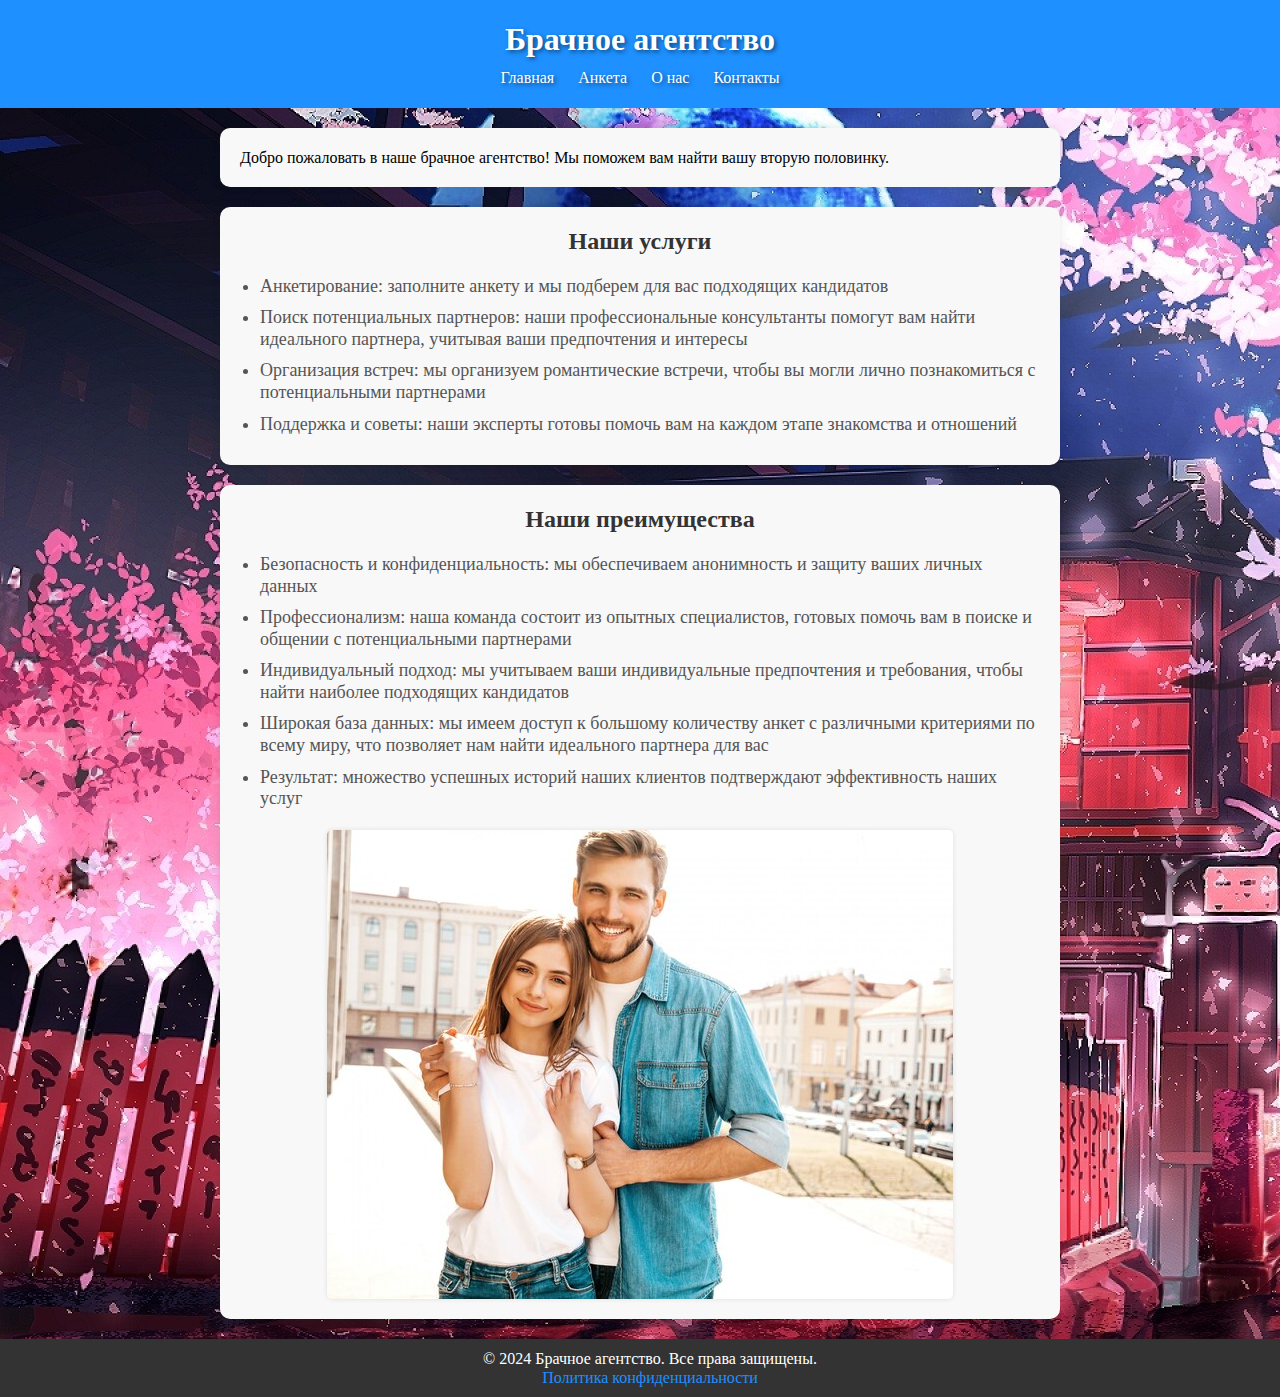
<file: lab3/index.html>
<!DOCTYPE html>
<html lang="en">
<head>
    <meta charset="UTF-8">
    <meta name="viewport" content="width=device-width, initial-scale=1.0">
    <title>Брачное агентство</title>
    <link rel="stylesheet" href="styles/styles.css">
</head>
<body>
    <header>
        <h1>Брачное агентство</h1>
        <nav>
            <ul>
                <li><a href="index.html">Главная</a></li>
                <li><a href="form.html">Анкета</a></li>
                <li><a href="about.html">О нас</a></li>
                <li><a href="contact.html">Контакты</a></li>
            </ul>
        </nav>
    </header>
    <section class="first-section">
        <p>Добро пожаловать в наше брачное агентство! Мы поможем вам найти вашу вторую половинку.</p>
    </section>
    <section>
        <h2>Наши услуги</h2>
        <ul>
            <li>Анкетирование: заполните анкету и мы подберем для вас подходящих кандидатов</li>
            <li>Поиск потенциальных партнеров: наши профессиональные консультанты помогут вам найти идеального партнера, учитывая ваши предпочтения и интересы</li>
            <li>Организация встреч: мы организуем романтические встречи, чтобы вы могли лично познакомиться с потенциальными партнерами</li>
            <li>Поддержка и советы: наши эксперты готовы помочь вам на каждом этапе знакомства и отношений</li>
        </ul>
    </section>
    <section>
        <h2>Наши преимущества</h2>
        <ul>
            <li>Безопасность и конфиденциальность: мы обеспечиваем анонимность и защиту ваших личных данных</li>
            <li>Профессионализм: наша команда состоит из опытных специалистов, готовых помочь вам в поиске и общении с потенциальными партнерами</li>
            <li>Индивидуальный подход: мы учитываем ваши индивидуальные предпочтения и требования, чтобы найти наиболее подходящих кандидатов</li>
            <li>Широкая база данных: мы имеем доступ к большому количеству анкет с различными критериями по всему миру, что позволяет нам найти идеального партнера для вас</li>
            <li>Результат: множество успешных историй наших клиентов подтверждают эффективность наших услуг</li>
        </ul>
        <img src="images/promo_image.jpg" alt="Счастливая пара" title="Наши преимущества">
    </section>
    <footer>
        <p>&copy; 2024 Брачное агентство. Все права защищены.</p>
        <a href="#">Политика конфиденциальности</a>
    </footer>
</body>
</html>
</file>
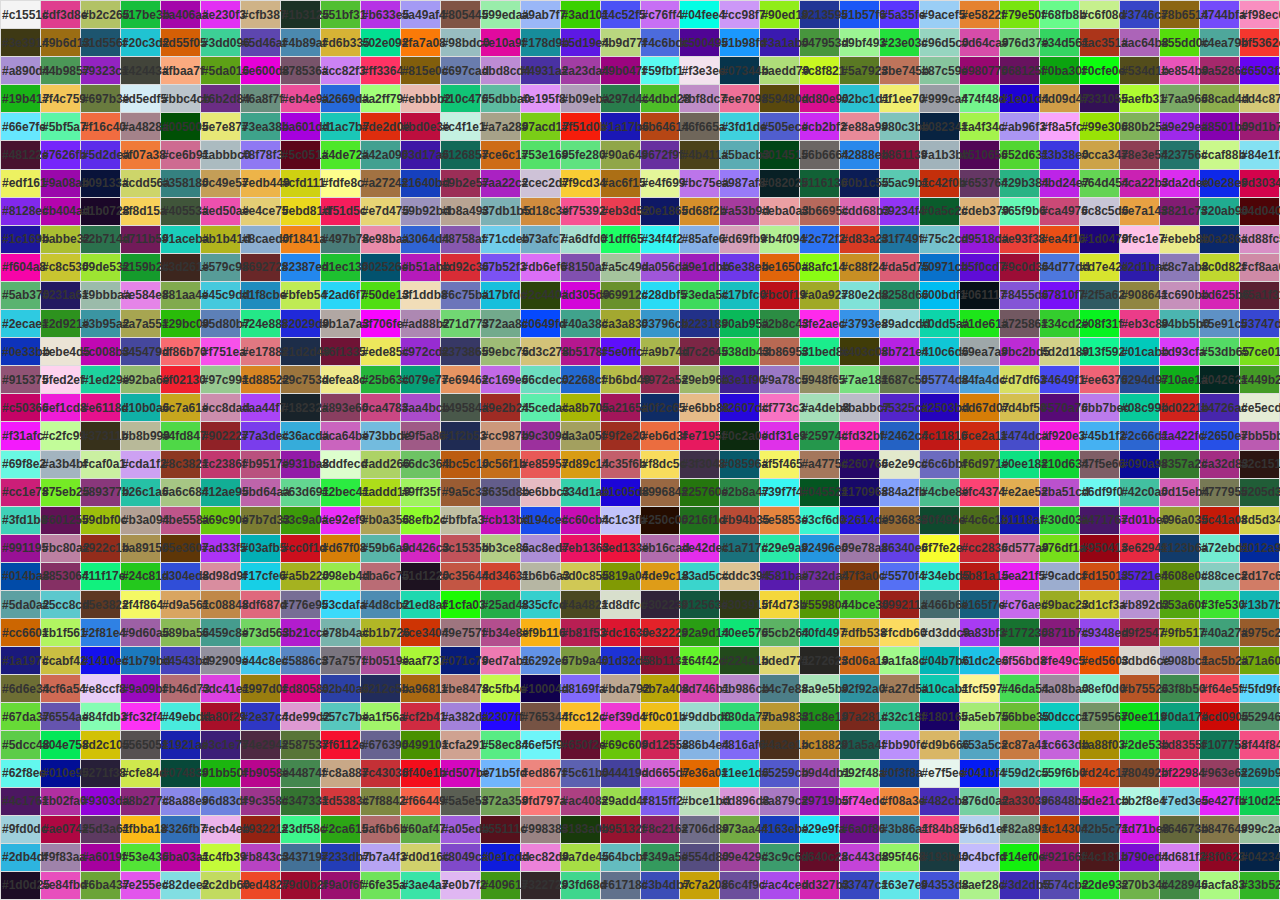
<file: lab4/index.html>
<!DOCTYPE html>
<html lang="en">
<head>
    <meta charset="UTF-8">
    <meta name="viewport" content="width=device-width, initial-scale=1.0">
    <title>Random Color Table</title>
    <style>
        body, html {
            margin: 0;
            padding: 0;
            height: 100%;
            font-family: Arial, sans-serif;
            overflow: hidden;
        }
        table {
            width: 100%;
            height: 100%;
            border-collapse: collapse;
            table-layout: fixed;
        }
        td {
            border: 1px solid #ddd;
            text-align: center;
            vertical-align: middle;
            color: #333;
            font-size: 12px;
            font-weight: bold;
            transition: background-color 0.3s;
        }
        td:hover {
            background-color: #f4f4f4;
        }
    </style>
</head>
<body>
    <table>
        <tbody id="colorTable"></tbody>
    </table>
    <script>
        function getRandomColor() {
            let color = Math.round(255.0 * Math.random()).toString(16);
            if (color.length == 1) {
                color = "0" + color;
            }
            return color;
        }
        function generateColorTable(rows, cols) {
            const table = document.getElementById("colorTable");
            
            for (let i = 0; i < rows; i++) {
                const tr = document.createElement("tr");
                for (let j = 0; j < cols; j++) {
                    const td = document.createElement("td");
                    const color = "#" + getRandomColor() + getRandomColor() + getRandomColor();
                    td.setAttribute("bgcolor", color);
                    td.textContent = color;
                    tr.appendChild(td);
                }
                table.appendChild(tr);
            }
        }
        generateColorTable(32, 32);
    </script>
</body>
</html>
</file>
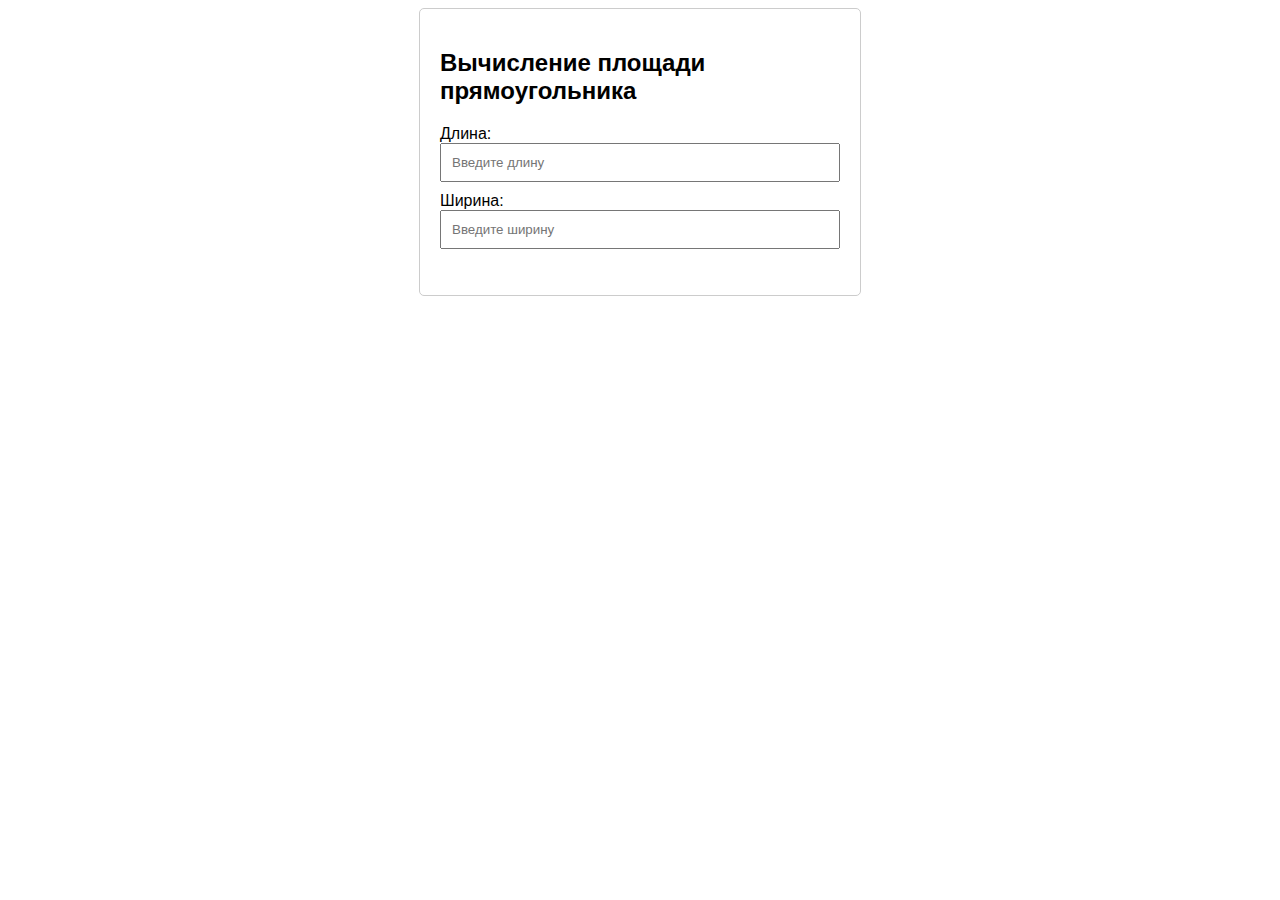
<file: lab6/index.html>
<!DOCTYPE html>
<html>
<head>
<meta charset="UTF-8">
<meta name="viewport" content="width=device-width, initial-scale=1.0">
<title>Вычисление площади прямоугольника</title>
<style>
    body {
        font-family: Arial, sans-serif;
    }
    .container {
        max-width: 400px;
        margin: 0 auto;
        padding: 20px;
        border: 1px solid #ccc;
        border-radius: 5px;
    }
    input[type="number"] {
        width: 100%;
        padding: 10px;
        margin-bottom: 10px;
        box-sizing: border-box;
    }
    button {
        width: 100%;
        padding: 10px;
        background-color: #4CAF50;
        color: white;
        border: none;
        border-radius: 5px;
        cursor: pointer;
    }
    button:hover {
        background-color: #45a049;
    }
    #result {
        margin-top: 10px;
        font-weight: bold;
    }
</style>
</head>
<body>
<div class="container">
    <h2>Вычисление площади прямоугольника</h2>
    <label for="length">Длина:</label>
    <input type="number" id="length" placeholder="Введите длину">
    <label for="width">Ширина:</label>
    <input onclick="calculateArea()" type="number" id="width" placeholder="Введите ширину">
    <p id="result"></p>
</div>
<script>
    function calculateArea() {
        var length = parseFloat(document.getElementById('length').value);
        var width = parseFloat(document.getElementById('width').value);
        var area = length * width;
        if (area > 0) document.getElementById('result').innerText = "Площадь прямоугольника: " + area;
        else document.getElementById('result').innerText = "";
    }
</script>
</body>
</html>
</file>
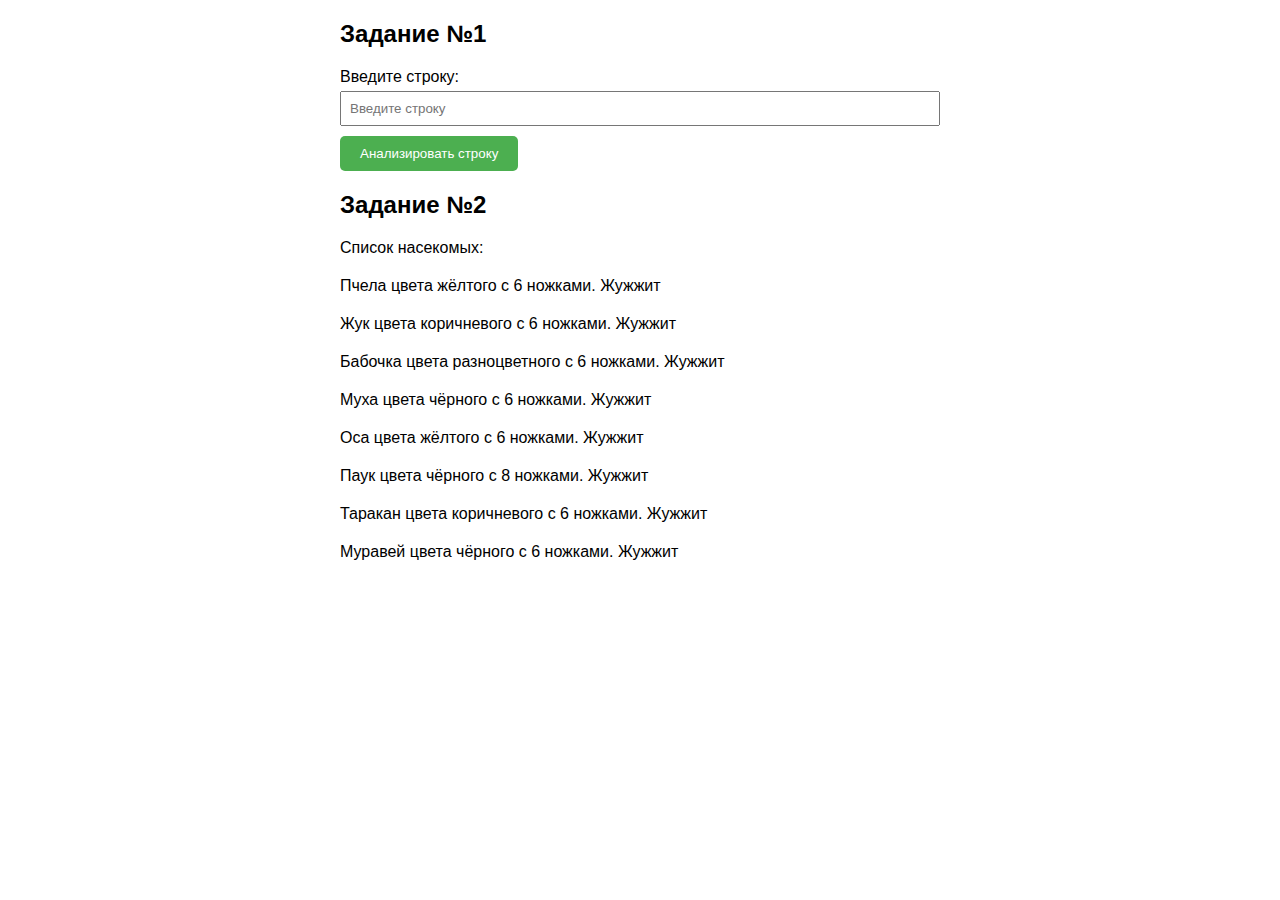
<file: lab8/index.html>
<!DOCTYPE html>
<html>
<head>
<meta charset="UTF-8">
<meta name="viewport" content="width=device-width, initial-scale=1.0">
<title>Лабораторная работа №8</title>
<style>
    body {
        font-family: Arial, sans-serif;
        margin: 20px;
    }
    h1 {
        text-align: center;
    }
    .container {
        max-width: 600px;
        margin: 0 auto;
    }
    form {
        margin-top: 20px;
    }
    label {
        display: block;
        margin-bottom: 5px;
    }
    input[type="text"] {
        width: 100%;
        padding: 8px;
        margin-bottom: 10px;
        box-sizing: border-box;
    }
    button {
        padding: 10px 20px;
        background-color: #4CAF50;
        color: white;
        border: none;
        border-radius: 5px;
        cursor: pointer;
    }
    button:hover {
        background-color: #45a049;
    }
    p {
        margin-top: 20px;
    }
</style>
</head>
<body>
<div class="container">
    <h2>Задание №1</h2>
    <p id="dateTime"></p>
    <form id="stringForm">
        <label for="inputString">Введите строку:</label>
        <input type="text" id="inputString" placeholder="Введите строку">
        <button type="button" onclick="analyzeString()">Анализировать строку</button>
    </form>
    <div id="stringAnalysis"></div>
</div>
<div class="container">
    <h2>Задание №2</h2>
    <div id="insects"></div>
</div>
<script>
    // Задание №1
    function displayDateTime() {
        setInterval(function() {
            const daysOfWeek = ["воскресенье", "понедельник", "вторник", "среда", "четверг", "пятница", "суббота"];
            const months = ["января", "февраля", "марта", "апреля", "мая", "июня", "июля", "августа", "сентября", "октября", "ноября", "декабря"];
            const now = new Date();
            const dayOfWeek = daysOfWeek[now.getDay()];
            const dayOfMonth = now.getDate();
            const month = months[now.getMonth()];
            const year = now.getFullYear();
            const hours = now.getHours();
            const minutes = now.getMinutes();
            const seconds = now.getSeconds();
            const dateTimeString = `Сегодня - ${dayOfMonth} ${month} ${year} года, ${hours}:${minutes}:${seconds}, ${dayOfWeek}`;
            document.getElementById('dateTime').innerText = dateTimeString;
        }, 1000);
    }
    function analyzeString() {
        const inputString = document.getElementById('inputString').value.toLowerCase();
        const charCount = {};
        for (let char of inputString) {
            if (char.match(/[a-zа-я]/)) {
                charCount[char] = (charCount[char] || 0) + 1;
            }
        }
        const sortedChars = Object.keys(charCount).sort(function(a, b) {
            return charCount[b] - charCount[a];
        });
        let analysisResult = "<p>Анализ строки:</p>";
        sortedChars.forEach(function(char) {
            analysisResult += `<p>Буква "${char}" повторяется ${charCount[char]} раз(а)</p>`;
        });
        document.getElementById('stringAnalysis').innerHTML = analysisResult;
    }
    displayDateTime();
    // Задание №2
    function Insect(name, color, legs) {
        this.name = name;
        this.color = color;
        this.legs = legs;
    }
    Insect.prototype.sound = function() {
        return "Жужжит";
    }
    Insect.prototype.details = function() {
        return `${this.name} цвета ${this.color} с ${this.legs} ножками. ${this.sound()}`;
    }
    const insectsData = [
        { name: "Пчела", color: "жёлтого", legs: 6 },
        { name: "Жук", color: "коричневого", legs: 6 },
        { name: "Бабочка", color: "разноцветного", legs: 6 },
        { name: "Муха", color: "чёрного", legs: 6 },
        { name: "Оса", color: "жёлтого", legs: 6 },
        { name: "Паук", color: "чёрного", legs: 8 },
        { name: "Таракан", color: "коричневого", legs: 6 },
        { name: "Муравей", color: "чёрного", legs: 6 }
    ];
    function displayInsects() {
        const container = document.getElementById('insects');
        let html = "<p>Список насекомых:</p>";
        insectsData.forEach(function(data) {
            const insect = new Insect(data.name, data.color, data.legs);
            html += `<p>${insect.details()}</p>`;
        });
        container.innerHTML = html;
    }
    displayInsects();
</script>
</body>
</html>
</file>
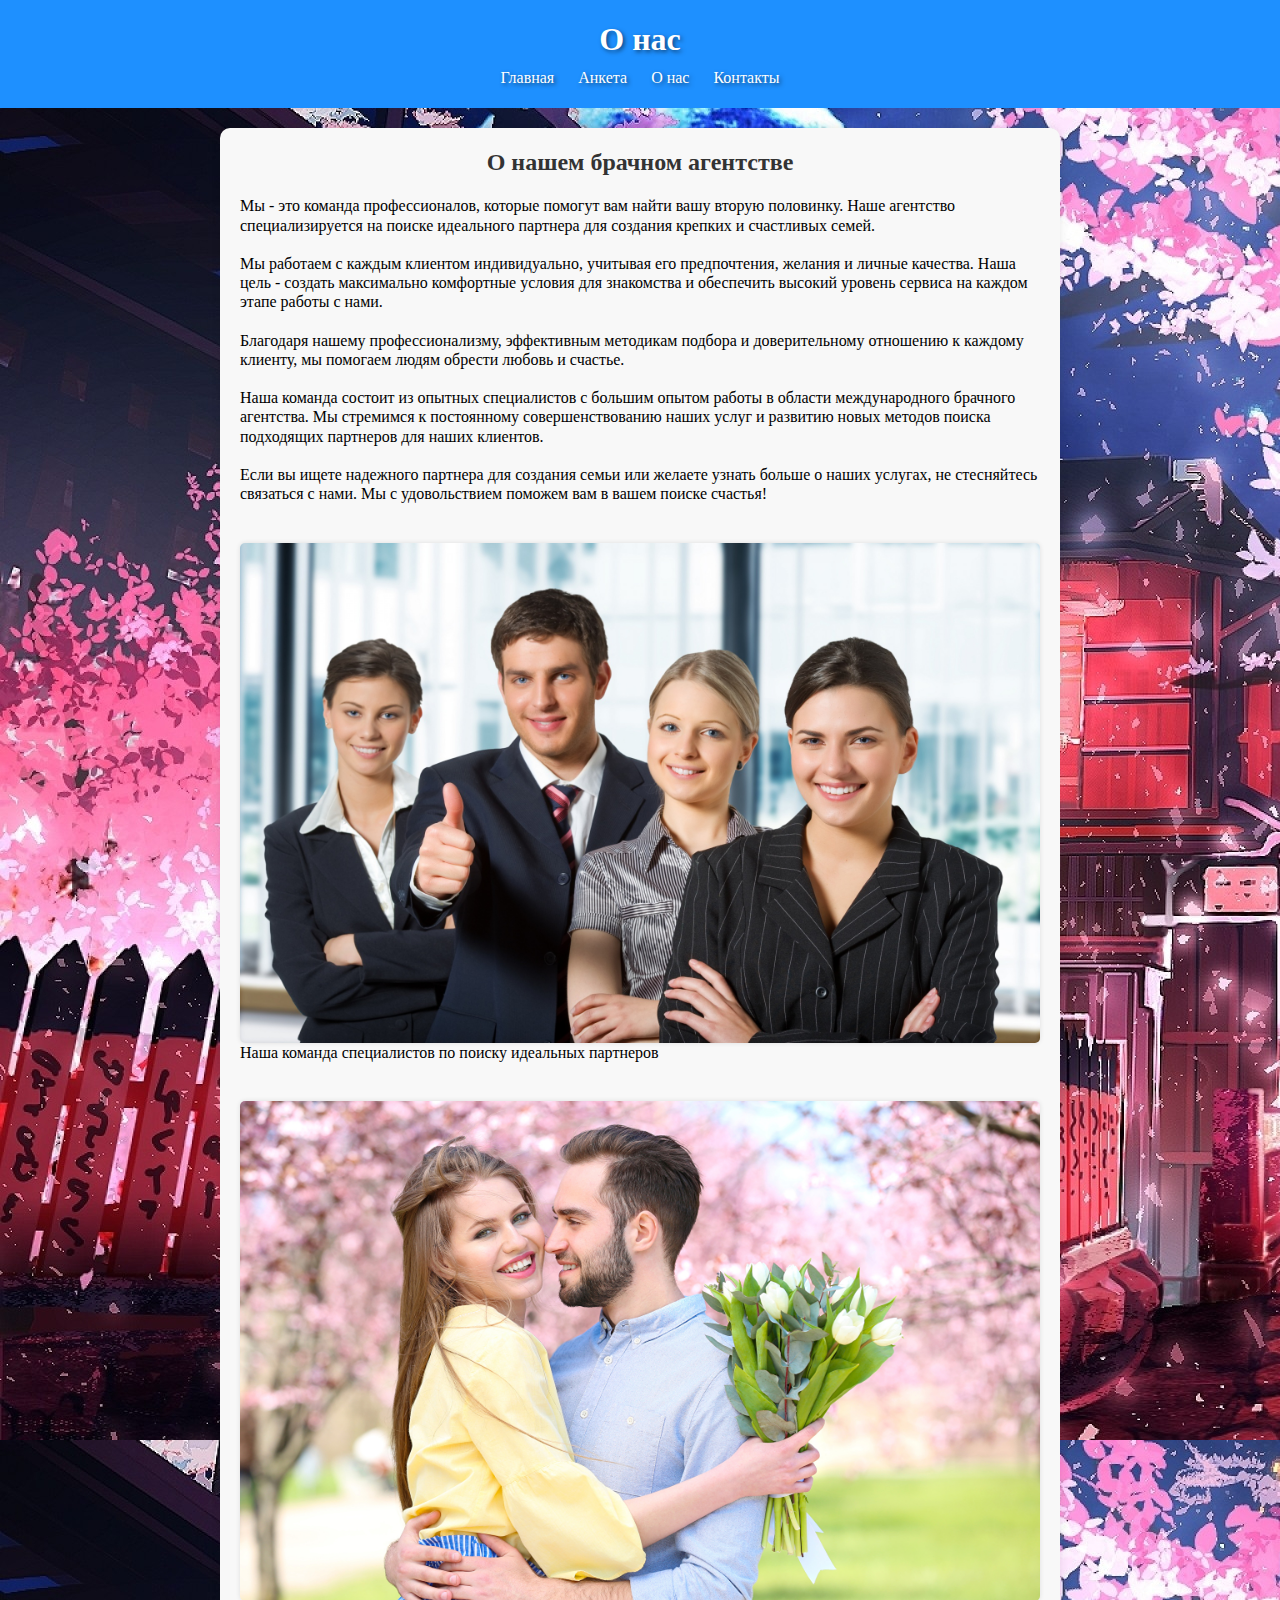
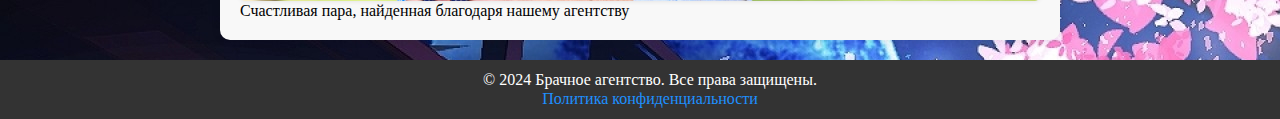
<file: lab3/about.html>
<!DOCTYPE html>
<html lang="en">
<head>
    <meta charset="UTF-8">
    <meta name="viewport" content="width=device-width, initial-scale=1.0">
    <title>О нас - Брачное агентство</title>
    <link rel="stylesheet" href="styles/styles.css">
</head>
<body>
    <header>
        <h1>О нас</h1>
        <nav>
            <ul>
                <li><a href="index.html">Главная</a></li>
                <li><a href="form.html">Анкета</a></li>
                <li><a href="about.html">О нас</a></li>
                <li><a href="contact.html">Контакты</a></li>
            </ul>
        </nav>
    </header>
    <section>
        <h2>О нашем брачном агентстве</h2>
        <p>Мы - это команда профессионалов, которые помогут вам найти вашу вторую половинку. Наше агентство специализируется на поиске идеального партнера для создания крепких и счастливых семей.</p>
        <br><p>Мы работаем с каждым клиентом индивидуально, учитывая его предпочтения, желания и личные качества. Наша цель - создать максимально комфортные условия для знакомства и обеспечить высокий уровень сервиса на каждом этапе работы с нами.</p>
        <br><p>Благодаря нашему профессионализму, эффективным методикам подбора и доверительному отношению к каждому клиенту, мы помогаем людям обрести любовь и счастье.</p>
        <br><p>Наша команда состоит из опытных специалистов с большим опытом работы в области международного брачного агентства. Мы стремимся к постоянному совершенствованию наших услуг и развитию новых методов поиска подходящих партнеров для наших клиентов.</p>
        <br><p>Если вы ищете надежного партнера для создания семьи или желаете узнать больше о наших услугах, не стесняйтесь связаться с нами. Мы с удовольствием поможем вам в вашем поиске счастья!</p>
        <br><img src="images/team.jpg" alt="Наша команда специалистов по поиску идеальных партнеров">
        <p>Наша команда специалистов по поиску идеальных партнеров</p>
        <br><img src="images/happy-couple.jpg" alt="Счастливая пара">
        <p>Счастливая пара, найденная благодаря нашему агентству</p>
    </section>
    <footer>
        <p>&copy; 2024 Брачное агентство. Все права защищены.</p>
        <a href="#">Политика конфиденциальности</a>
    </footer>
</body>
</html>
</file>
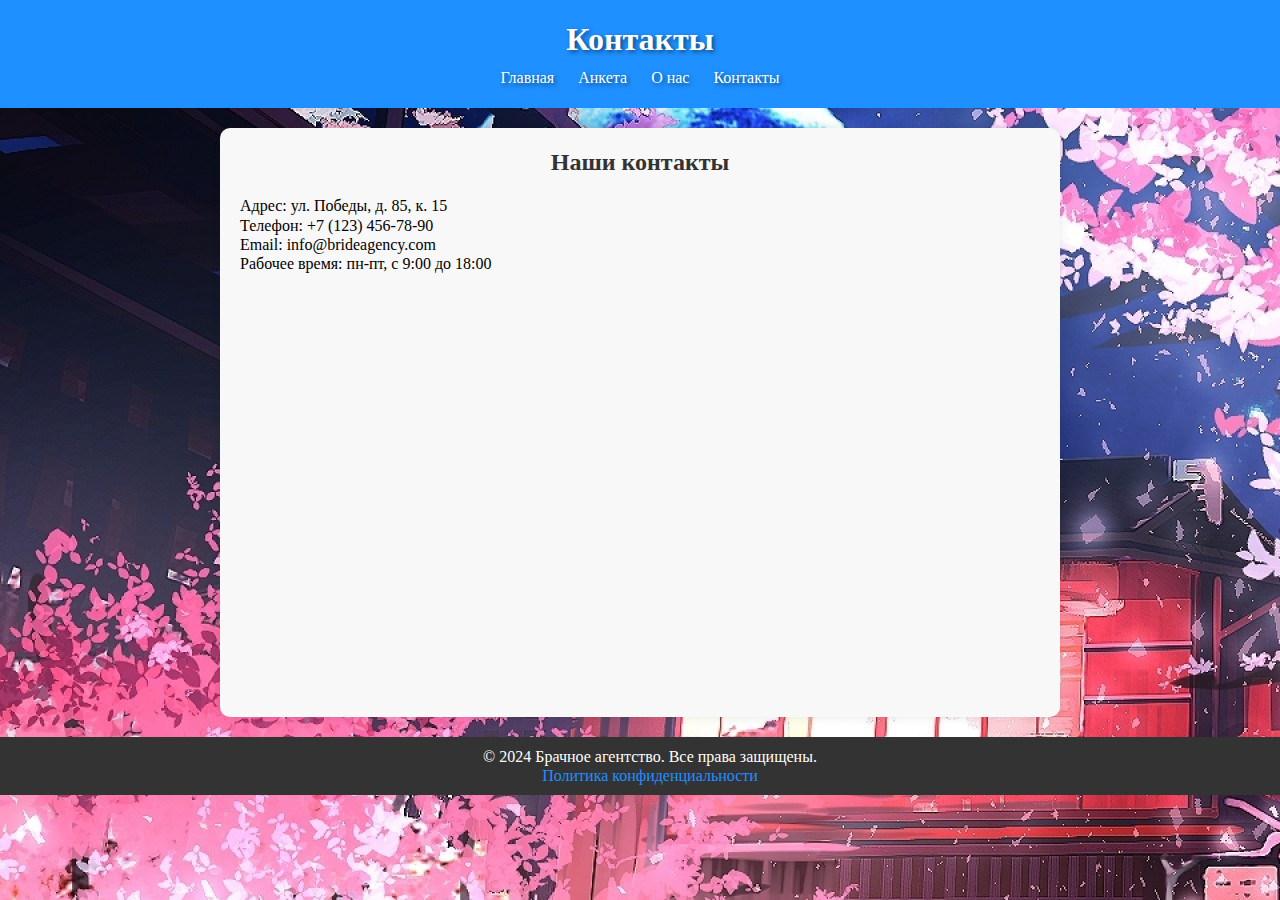
<file: lab3/contact.html>
<!DOCTYPE html>
<html lang="en">
<head>
    <meta charset="UTF-8">
    <meta name="viewport" content="width=device-width, initial-scale=1.0">
    <title>Контакты - Брачное агентство</title>
    <link rel="stylesheet" href="styles/styles.css">
</head>
<body>
    <header>
        <h1>Контакты</h1>
        <nav>
            <ul>
                <li><a href="index.html">Главная</a></li>
                <li><a href="form.html">Анкета</a></li>
                <li><a href="about.html">О нас</a></li>
                <li><a href="contact.html">Контакты</a></li>
            </ul>
        </nav>
    </header>
    <section>
        <h2>Наши контакты</h2>
        <p>Адрес: ул. Победы, д. 85, к. 15</p>
        <p>Телефон: +7 (123) 456-78-90</p>
        <p>Email: info@brideagency.com</p>
        <p>Рабочее время: пн-пт, с 9:00 до 18:00</p>
        <br><iframe src="https://api-maps.yandex.ru/frame/v1/-/CDF1uYJd" width="800" height="400" frameborder="0"></iframe>
    </section>
    <footer>
        <p>&copy; 2024 Брачное агентство. Все права защищены.</p>
        <a href="#">Политика конфиденциальности</a>
    </footer>
</body>
</html>
</file>
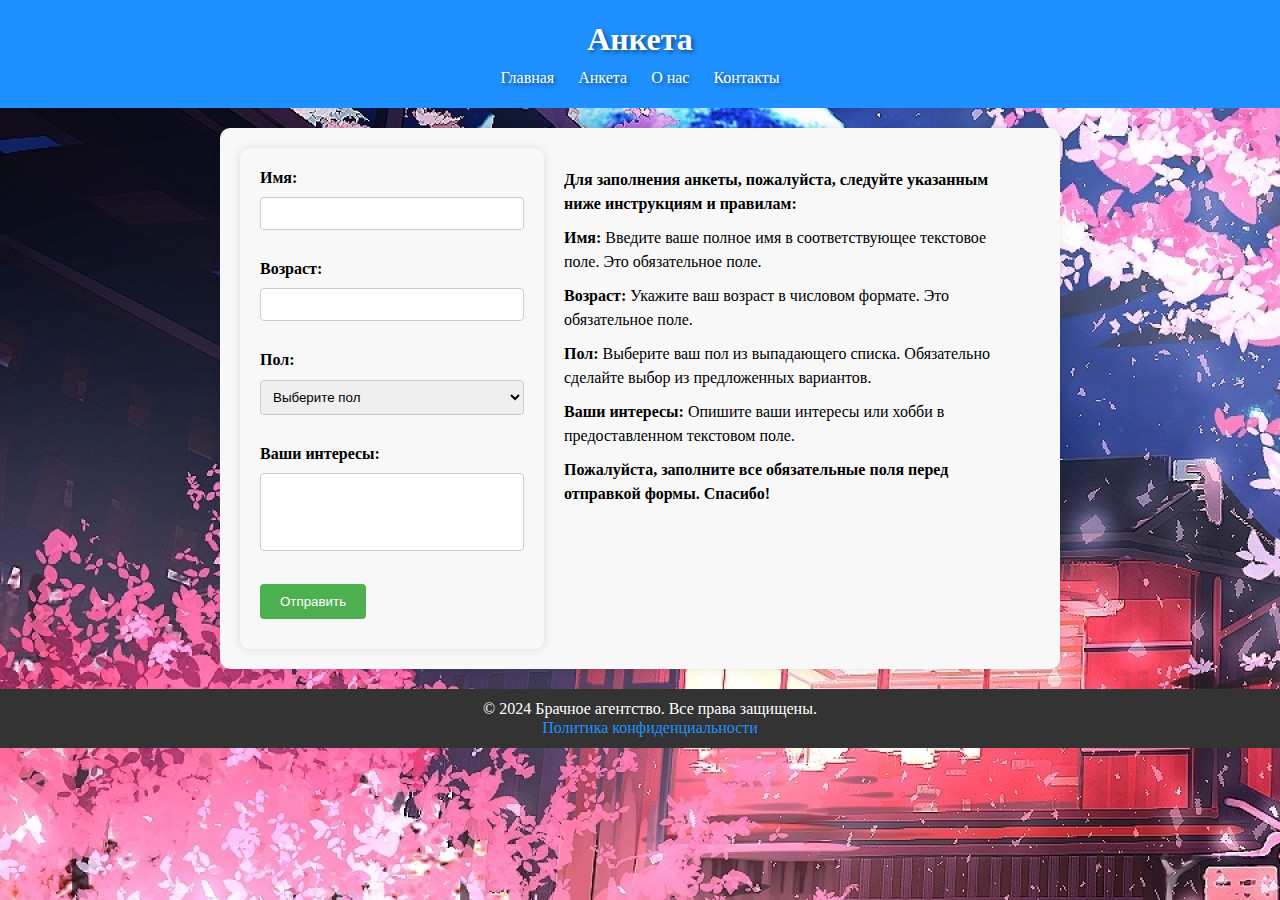
<file: lab3/form.html>
<!DOCTYPE html>
<html lang="en">
<head>
    <meta charset="UTF-8">
    <meta name="viewport" content="width=device-width, initial-scale=1.0">
    <title>Анкета - Брачное агентство</title>
    <link rel="stylesheet" href="styles/styles.css">
</head>
<body>
    <header>
        <h1>Анкета</h1>
        <nav>
            <ul>
                <li><a href="index.html">Главная</a></li>
                <li><a href="form.html">Анкета</a></li>
                <li><a href="about.html">О нас</a></li>
                <li><a href="contact.html">Контакты</a></li>
            </ul>
        </nav>
    </header>
    <section>
        <div class="instructions">
            <div class="left">
                <form>
                    <label for="name">Имя:</label>
                    <input type="text" id="name" name="name" required><br><br>
                        
                    <label for="age">Возраст:</label>
                    <input type="number" id="age" name="age" required><br><br>
                        
                    <label for="gender">Пол:</label>
                    <select id="gender" name="gender" required>
                        <option value="">Выберите пол</option>
                        <option value="male">Мужской</option>
                        <option value="female">Женский</option>
                    </select><br><br>
                    
                    <label for="interests">Ваши интересы:</label>
                    <textarea id="interests" name="interests" rows="4" cols="50"></textarea><br><br>
                    
                    <input type="submit" value="Отправить">
                </form>
            </div>
            <div class="right">
                <p><strong>Для заполнения анкеты, пожалуйста, следуйте указанным ниже инструкциям и правилам:</strong></p>
                <p><strong>Имя:</strong> Введите ваше полное имя в соответствующее текстовое поле. Это обязательное поле.</p>
                <p><strong>Возраст:</strong> Укажите ваш возраст в числовом формате. Это обязательное поле.</p>
                <p><strong>Пол:</strong> Выберите ваш пол из выпадающего списка. Обязательно сделайте выбор из предложенных вариантов.</p>
                <p><strong>Ваши интересы:</strong> Опишите ваши интересы или хобби в предоставленном текстовом поле.</p>
                <p><strong>Пожалуйста, заполните все обязательные поля перед отправкой формы. Спасибо!</strong></p>
            </div>
        </div>  
    </section>
    <footer>
        <p>&copy; 2024 Брачное агентство. Все права защищены.</p>
        <a href="#">Политика конфиденциальности</a>
    </footer>
</body>
</html>
</file>
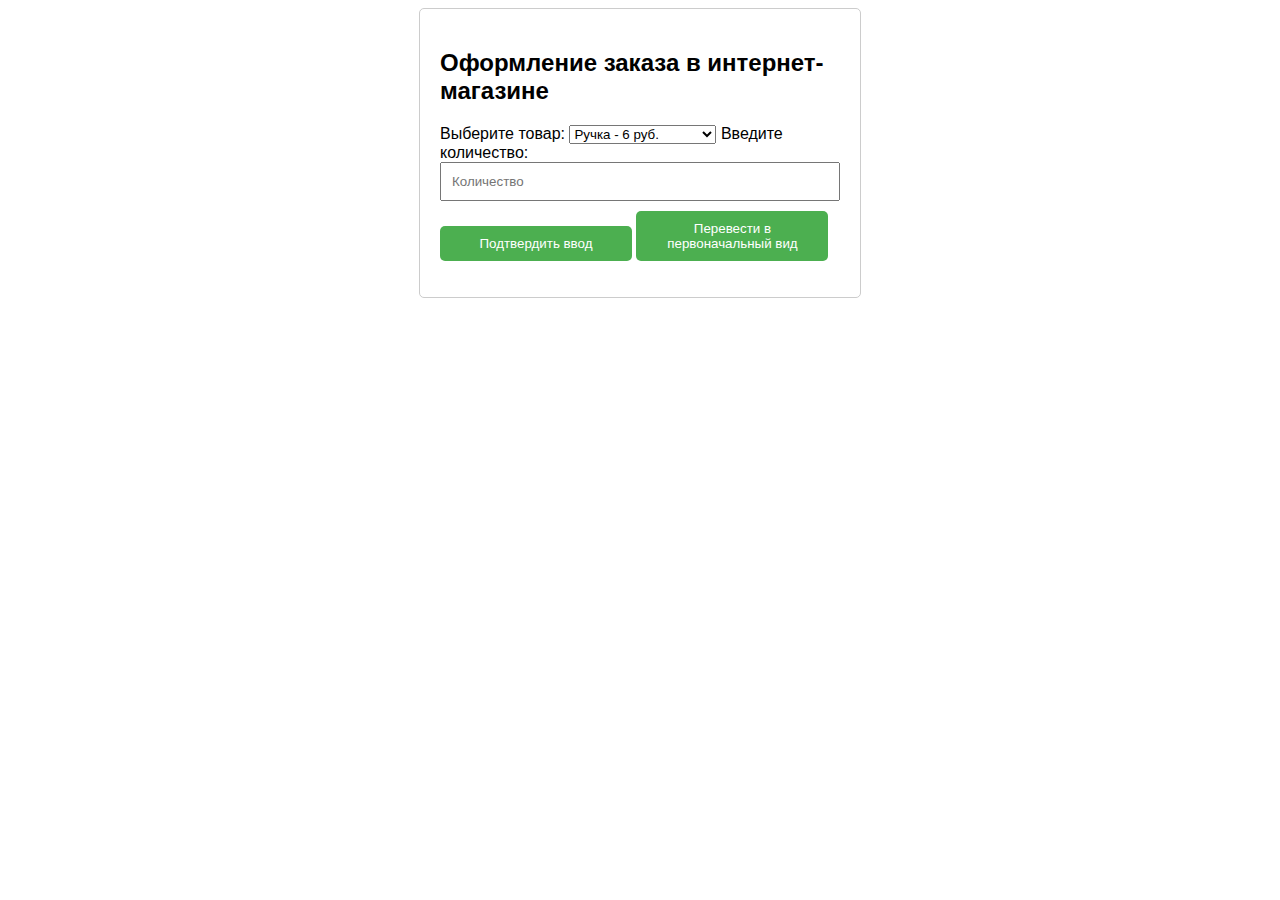
<file: lab7/task1.html>
<!DOCTYPE html>
<html>
<head>
<meta charset="UTF-8">
<meta name="viewport" content="width=device-width, initial-scale=1.0">
<title>Оформление заказа в интернет-магазине</title>
<style>
    body {
        font-family: Arial, sans-serif;
    }
    .container {
        max-width: 400px;
        margin: 0 auto;
        padding: 20px;
        border: 1px solid #ccc;
        border-radius: 5px;
    }
    input[type="number"] {
        width: 100%;
        padding: 10px;
        margin-bottom: 10px;
        box-sizing: border-box;
    }
    button {
        width: 48%;
        padding: 10px;
        background-color: #4CAF50;
        color: white;
        border: none;
        border-radius: 5px;
        cursor: pointer;
    }
    button:hover {
        background-color: #45a049;
    }
    #result {
        margin-top: 10px;
        font-weight: bold;
    }
</style>
</head>
<body>
<div class="container">
    <h2>Оформление заказа в интернет-магазине</h2>
    <label for="product">Выберите товар:</label>
    <select id="product">
        <option value="pen">Ручка - 6 руб.</option>
        <option value="pencil">Карандаш - 3 руб.</option>
        <option value="marker">Фломастер - 15 руб.</option>
    </select>
    <label for="quantity">Введите количество:</label>
    <input type="number" id="quantity" placeholder="Количество">
    <button onclick="calculateTotal()">Подтвердить ввод</button>
    <button onclick="resetForm()">Перевести в первоначальный вид</button>
    <p id="result"></p>
</div>
<script>
    function calculateTotal() {
        var product = document.getElementById('product').value;
        var quantity = parseInt(document.getElementById('quantity').value);
        var price = 0;
        switch (product) {
            case 'pen': price = 6; break;
            case 'pencil': price = 3; break;
            case 'marker': price = 15; break;
            default: break;
        }
        var total = price * quantity;
        document.getElementById('result').innerText = "Стоимость заказа: " + total + " руб.";
    }
    function resetForm() {
        document.getElementById('result').innerText = "";
        document.getElementById('product').selectedIndex = 0;
        document.getElementById('quantity').value = "";
    }
</script>
</body>
</html>
</file>
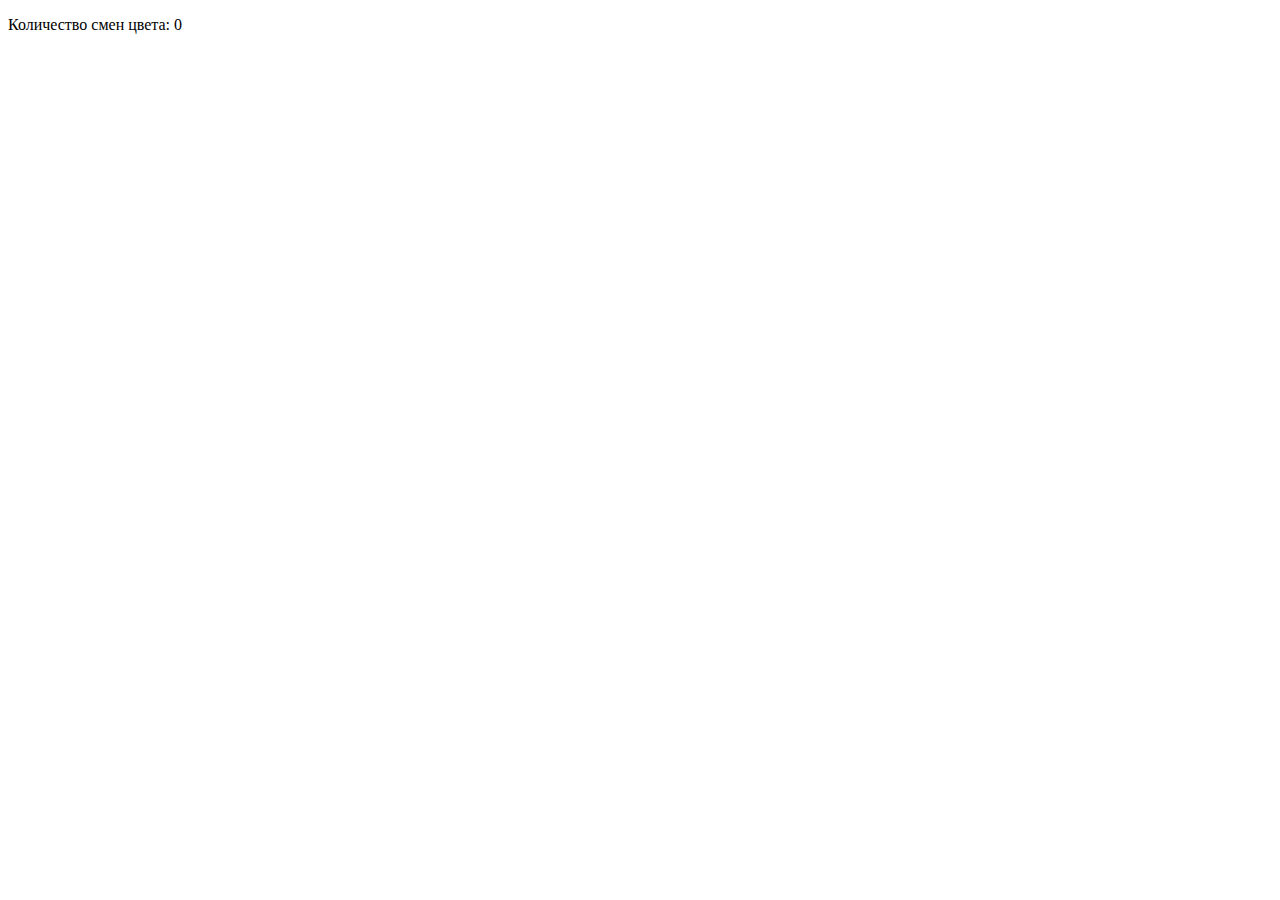
<file: lab7/task2.html>
<!DOCTYPE html>
<html lang="en">
<head>
<meta charset="UTF-8">
<meta name="viewport" content="width=device-width, initial-scale=1.0">
<title>Изменение цвета фона</title>
</head>
<body>
<script>
    let colorChangesCounter = 0;
    function getRandomColor() {
        let color = Math.round(255.0 * Math.random()).toString(16);
        if (color.length == 1) {
            color = "0" + color;
        }
        return color;
    }
    function changeBackgroundColor() {
        setInterval(function() {
            const color = "#" + getRandomColor() + getRandomColor() + getRandomColor();
            document.body.style.backgroundColor = color;
            colorChangesCounter++;
            document.getElementById('colorCounter').innerText = "Количество смен цвета: " + colorChangesCounter;
        }, 1000);
    }
    window.onload = changeBackgroundColor;
</script>
<p id="colorCounter">Количество смен цвета: 0</p>
</body>
</html>
</file>
<file: lab3/styles/styles.css>
/* Обнуление отступов и полей у body и всех элементов */
* {
    margin: 0;
    padding: 0;
}
body {
    font-family: 'Comic Sans MS', serif;
    line-height: 1.2;
    min-height: 100vh;
    background-image: url('../images/main.jpg');
    overflow-x: hidden;
}
/* Стили для главной страницы */
header {
    background-color: #1E90FF;
    color: white;
    padding: 20px;
    text-align: center;
    text-shadow: 2px 2px 4px rgba(0, 0, 0, 0.5);
}

nav ul {
    list-style-type: none;
}

nav ul li {
    display: inline;
}

nav ul li:not(:last-child) {
    margin-right: 20px;
}

nav ul li a {
    text-decoration: none;
    color: white;
    text-shadow: 2px 2px 4px rgba(0, 0, 0, 0.5);
}

nav ul li a:hover {
    text-decoration: underline;
    color: #93f8ff;
}

header h1 {
    margin-bottom: 10px;
}

/* Стили для секции с основным контентом главной страницы */
section {
    margin: 20px auto;
    padding: 20px;
    background-color: #f8f8f8;
    border-radius: 10px;
    box-shadow: 0 0 10px rgba(0, 0, 0, 0.1);
    width: 800px;
    flex-grow: 1;
}

/* Стили для заголовка */
section h2 {
    color: #333;
    font-size: 24px;
    text-align: center;
    margin-bottom: 20px;
}

/* Стили для списка преимуществ */
section ul {
    list-style-type: disc;
    padding-left: 20px;
}

/* Стили для элементов списка */
section li {
    margin-bottom: 10px;
    font-size: 18px;
    color: #555;
}

/* Стили для изображения */
section img {
    display: block;
    margin: 0 auto;
    max-width: 100%;
    border-radius: 5px;
    box-shadow: 0 0 5px rgba(0, 0, 0, 0.1);
    margin-top: 20px;
}

section form {
    padding: 20px;
    background-color: #f8f8f8;
    border-radius: 10px;
    box-shadow: 0 0 10px rgba(0, 0, 0, 0.1);
    align-content: start;
}

section form label {
    display: block;
    font-weight: bold;
}

section form input[type="text"],
section form input[type="number"],
section form textarea {
    width: 100%;
    padding: 8px;
    margin-bottom: 10px;
    border: 1px solid #ccc;
    border-radius: 4px;
    box-sizing: border-box;
    resize: none;
}

section form input[type="submit"] {
    background-color: #4CAF50;
    color: white;
    padding: 10px 20px;
    border: none;
    border-radius: 4px;
    cursor: pointer;
}

section form input[type="submit"]:hover {
    background-color: #45a049;
}

section form input[type="submit"]:focus {
    outline: none;
}

/* Стили для отступов между элементами */
section form label,
section form input[type="text"],
section form input[type="number"],
section form textarea,
section form input[type="submit"] {
    margin-bottom: 10px;
}

section form select {
    width: 100%;
    padding: 8px;
    border: 1px solid #ccc;
    border-radius: 4px;
    box-sizing: border-box;
    margin-bottom: 10px;
}

footer {
    background-color: #333;
    color: #fff;
    padding: 10px;
    text-align: center;
    bottom: 0;
    width: 100%;
    flex: 0 0 auto;
}

/* Стили для ссылок в footer */
footer a {
    color: #1E90FF;
    text-decoration: none;
    margin: 0 10px;
}

/* Подчеркивание при наведении на ссылки */
footer a:hover {
    text-decoration: underline;
}

section .instructions {
    display: flex; /* Размещаем дочерние элементы внутри блока по горизонтали */
    justify-content: space-between; /* Распределяем пространство между элементами */
}

section .instructions .left {
    width: 40%; /* Задаем ширину левого блока */
}

section .instructions .right {
    width: 60%; /* Задаем ширину правого блока */
    padding: 20px;
    border-radius: 10px;
    align-content: start;
}

section .instructions p {
    margin-bottom: 10px; /* Устанавливаем отступ снизу для параграфов */
    line-height: 1.5; /* Задаем высоту строки */
}
</file>
